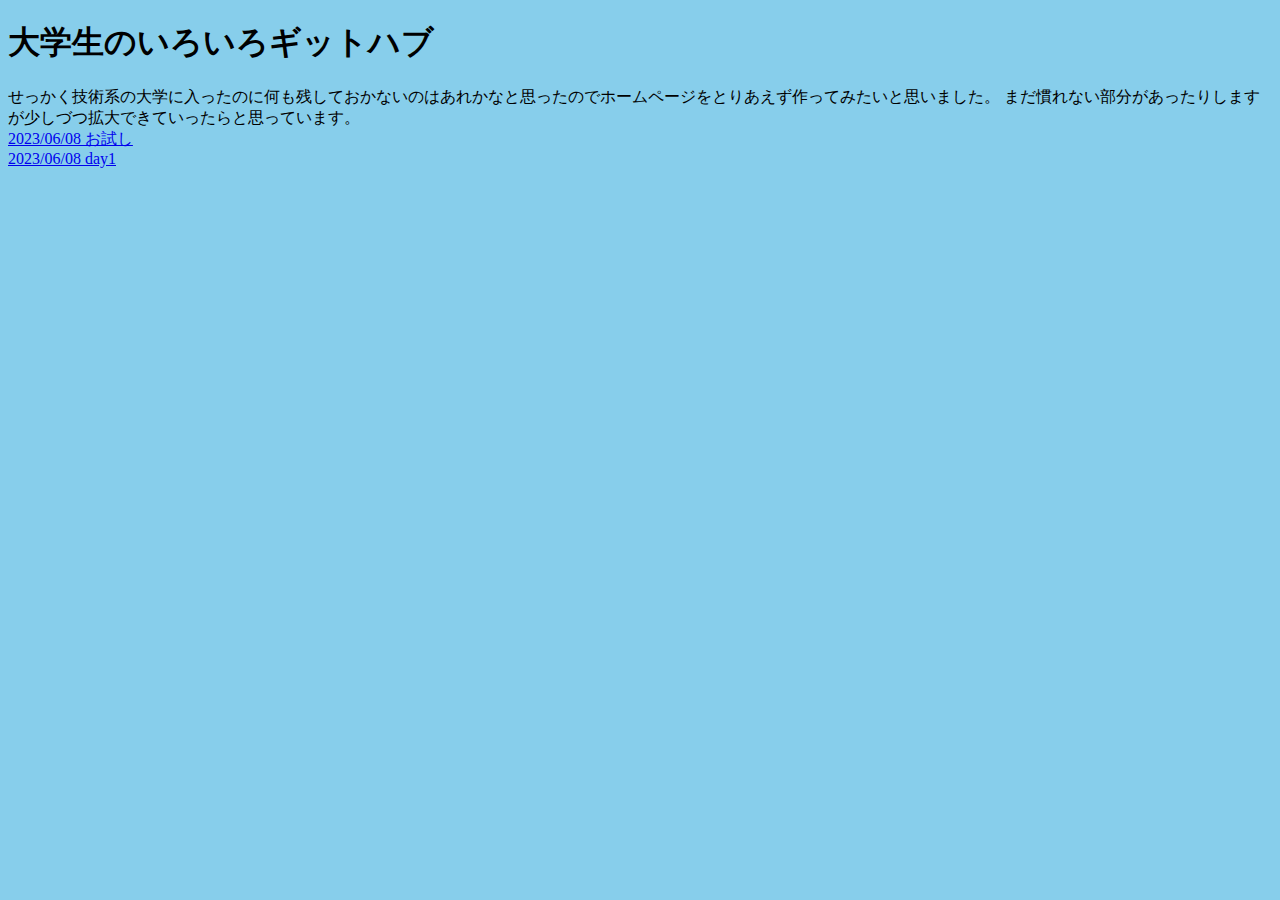
<file: index.html>
<!DOCTYPE html>
<html lang="ja">

<head>
    <meta charset="utf-8">
    <title>大学生のいろいろギットハブ</title>
    <link rel="stylesheet" type="text/css" href = "homepage.css">
</head>

<body>
    <h1 id = "title">大学生のいろいろギットハブ</h1>
    <div>
        <a>せっかく技術系の大学に入ったのに何も残しておかないのはあれかなと思ったのでホームページをとりあえず作ってみたいと思いました。
            まだ慣れない部分があったりしますが少しづつ拡大できていったらと思っています。
        </a>


    </div>
    <div>
        <a  href="templete.html">
            2023/06/08 お試し
        </a>
    </div>
    <div>
        <a  href="day1.html">
            2023/06/08 day1
        </a>
    </div>
    <script>

    </script>
</body>
</file>
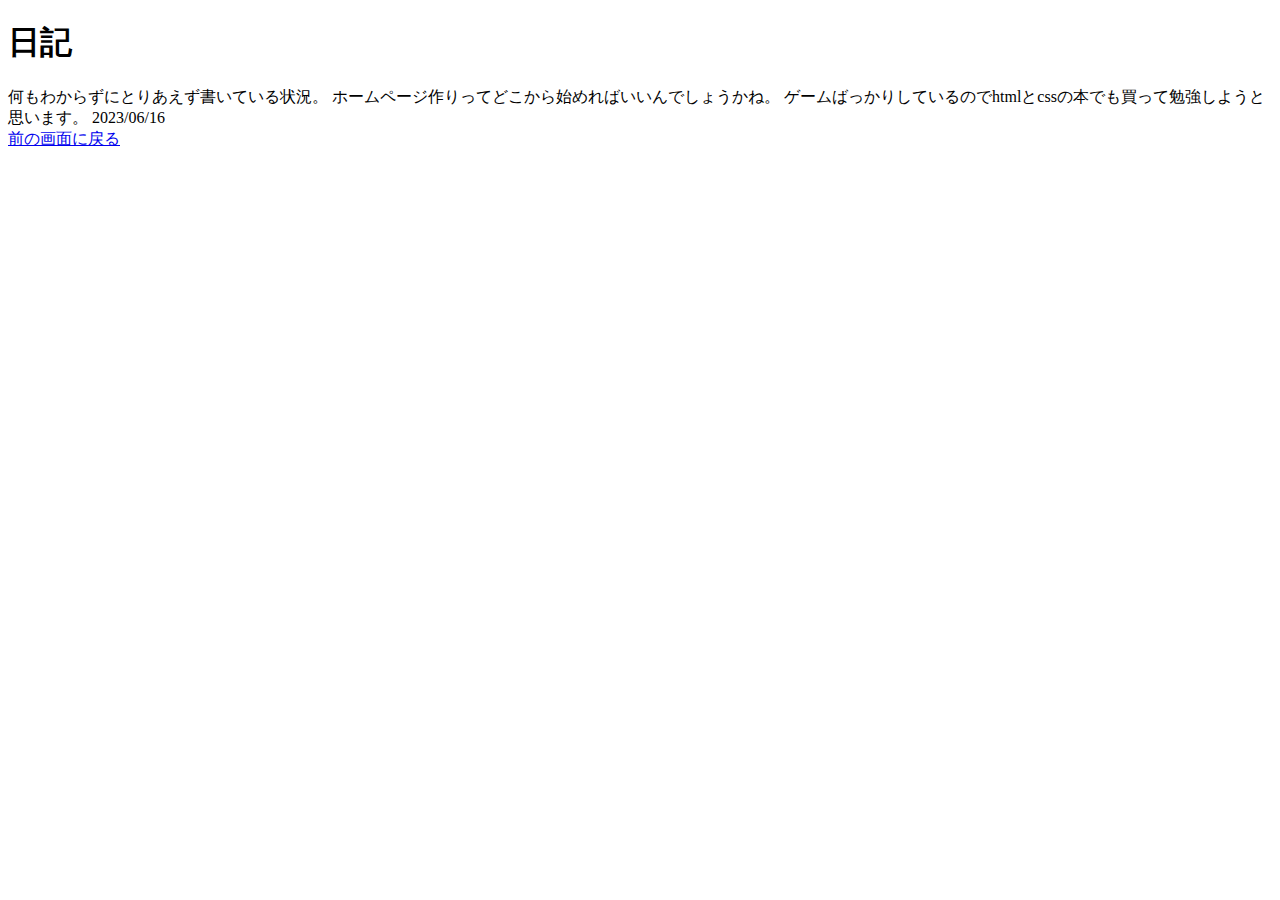
<file: day1.html>
<!DOCTYPE html>
<html lang="ja">

<head>
    <meta charset="utf-8">
    <title>第n回</title>
</head>

<body>
    <h1>日記</h1>
    <div>
        <a>
            何もわからずにとりあえず書いている状況。
            ホームページ作りってどこから始めればいいんでしょうかね。
            ゲームばっかりしているのでhtmlとcssの本でも買って勉強しようと思います。

            2023/06/16
        </a>


    </div>
    <div>
        <a  href ="index.html">
            前の画面に戻る
        </a>
    </div>
    <script>

    </script>
</body>
</file>
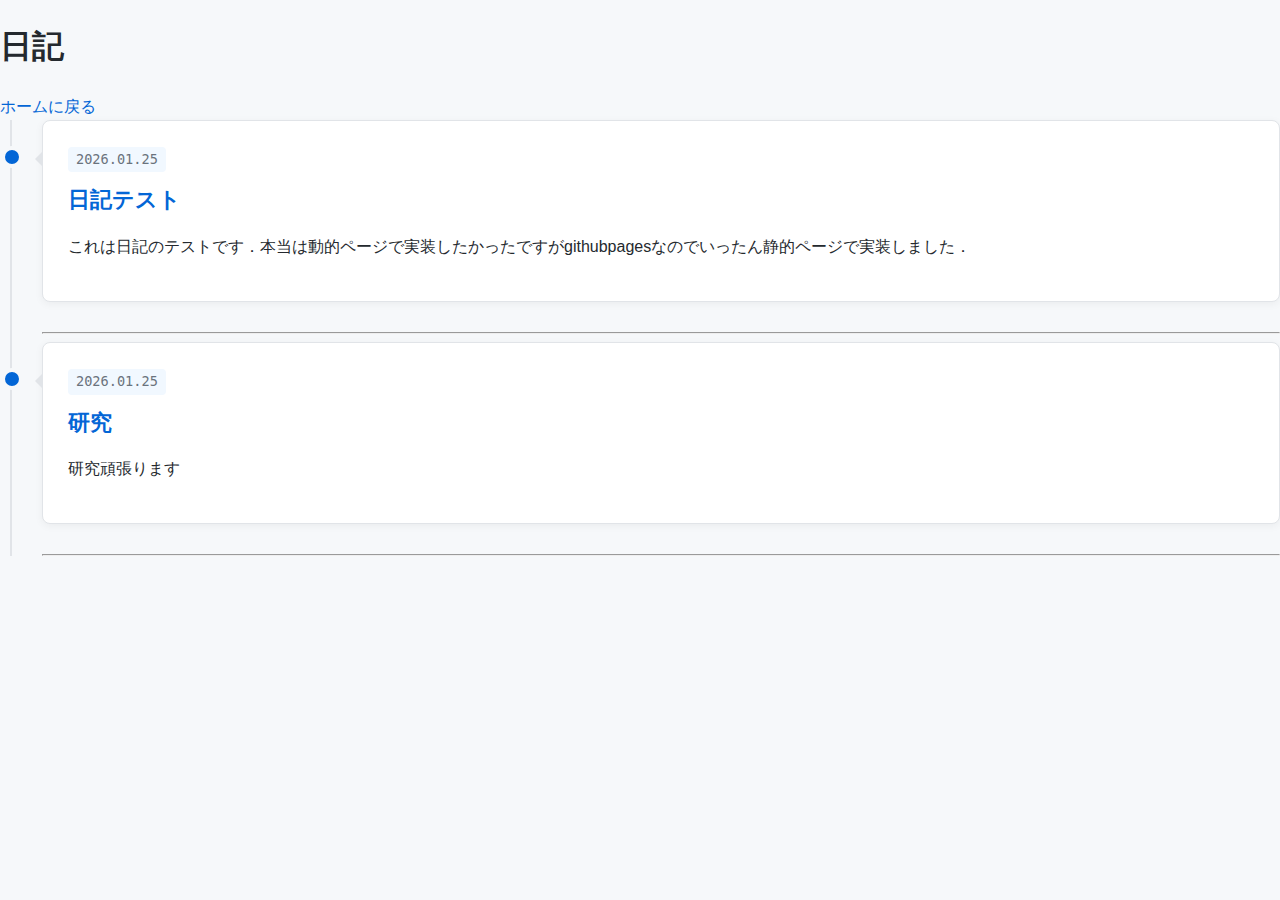
<file: diary.html>
<!DOCTYPE html>
<html lang="ja">
<head>
    <meta charset="UTF-8">
    <title>diary</title>
    <link rel="stylesheet" href="css/style.css">
</head>
<body>
    <h1>日記</h1>
    <a href="index.html">ホームに戻る</a>

    <div id="diary-list"></div>
    <script src="js/posts.js"></script>
    <script src="js/main.js"></script>
</body>
</html>
</file>
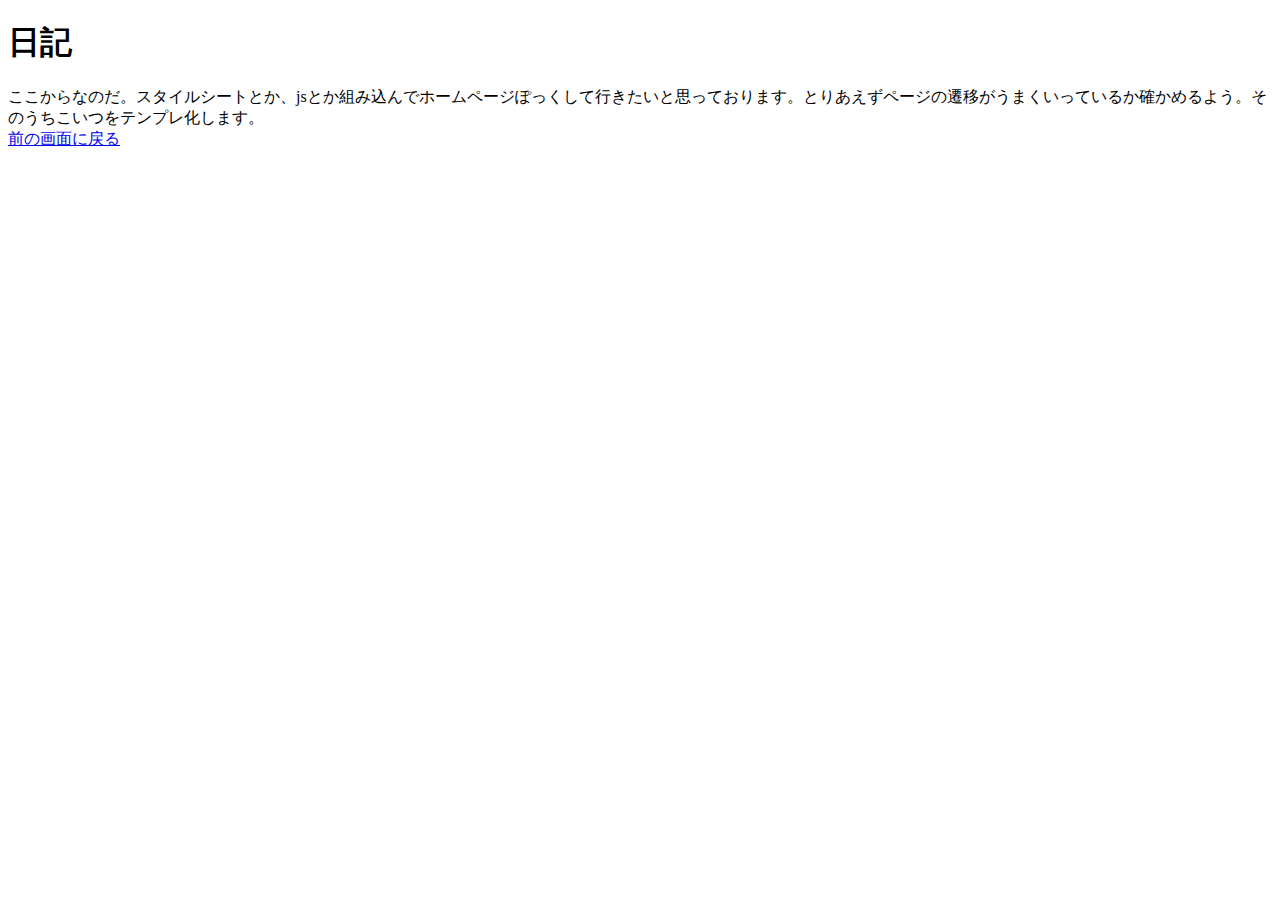
<file: templete.html>
<!DOCTYPE html>
<html lang="ja">

<head>
    <meta charset="utf-8">
    <title>第n回</title>
</head>

<body>
    <h1>日記</h1>
    <div>
        <a>ここからなのだ。スタイルシートとか、jsとか組み込んでホームページぽっくして行きたいと思っております。とりあえずページの遷移がうまくいっているか確かめるよう。そのうちこいつをテンプレ化します。
        </a>


    </div>
    <div>
        <a  href ="index.html">
            前の画面に戻る
        </a>
    </div>
    <script>

    </script>
</body>
</file>
<file: homepage.css>
id{
    color:aqua;
    font-size : 30px;
    font-weight : bold;
}

body{
    background-color: skyblue;
}
</file>
<file: css/style.css>
/* --- 1. ベース設定（全体を綺麗にする） --- */
:root {
    --primary-color: #0366d6; /* GitHubブルー */
    --text-color: #24292e;
    --bg-color: #f6f8fa;      /* 薄いグレーの背景 */
    --card-bg: #ffffff;
}

body {
    font-family: "Helvetica Neue", Arial, sans-serif;
    line-height: 1.6;
    color: var(--text-color);
    background-color: var(--bg-color); /* 背景色をつける */
    margin: 0;
    padding: 0;
}

a {
    text-decoration: none;
    color: var(--primary-color);
    transition: 0.3s;
}

/* --- 2. レイアウト（中央寄せの魔法） --- */
.container {
    max-width: 800px;  /* 幅を800pxに制限 */
    margin: 0 auto;    /* 左右を自動で空けて中央へ */
    padding: 0 20px;
}

/* --- 3. ヘッダー（黒帯で引き締める） --- */
header {
    background-color: #24292e;
    color: white;
    padding: 20px 0;
    margin-bottom: 40px;
    box-shadow: 0 2px 5px rgba(0,0,0,0.1);
}

.header-content {
    display: flex;
    justify-content: space-between; /* タイトルとリンクを左右に離す */
    align-items: center;
}

header h1 a {
    color: white;
    font-size: 1.5rem;
    font-weight: bold;
}

.subtitle {
    font-size: 0.9rem;
    color: #a0a0a0;
    margin: 0 0 0 15px;
}

/* ホームに戻るボタンのデザイン */
.social-links a {
    color: white;
    border: 1px solid rgba(255,255,255,0.3);
    padding: 5px 15px;
    border-radius: 4px;
    font-size: 0.9rem;
}
.social-links a:hover {
    background: rgba(255,255,255,0.2);
}

/* --- 4. 日記エリア（タイムライン × カード） --- */
.section-title {
    border-bottom: 2px solid #e1e4e8;
    padding-bottom: 10px;
    margin-bottom: 30px;
    font-size: 1.8rem;
}

/* タイムラインの線 */
#diary-list {
    position: relative;
    padding-left: 30px; /* 左側にスペース確保 */
    border-left: 2px solid #e1e4e8; /* 縦線 */
    margin-left: 10px;
}

/* 個々の日記エントリー */
.diary-entry {
    position: relative;
    background: white;       /* 白いカードにする */
    border: 1px solid #e1e4e8;
    border-radius: 8px;      /* 角丸 */
    padding: 25px;           /* 内側の余白 */
    margin-bottom: 30px;     /* 次の記事との間隔 */
    box-shadow: 0 2px 8px rgba(0,0,0,0.05); /* うっすら影 */
}

/* タイムラインの「青い点」 */
.diary-entry::before {
    content: '';
    position: absolute;
    left: -42px; /* 線の上の位置調整 */
    top: 25px;   /* 上からの位置 */
    width: 14px;
    height: 14px;
    background: var(--primary-color);
    border-radius: 50%;
    border: 4px solid #f6f8fa; /* 背景色と同じフチで線を切る */
}

/* 三角形の吹き出し（オプション：カードの左につく矢印） */
.diary-entry::after {
    content: '';
    position: absolute;
    left: -8px;
    top: 30px;
    width: 0;
    height: 0;
    border-top: 8px solid transparent;
    border-bottom: 8px solid transparent;
    border-right: 8px solid #e1e4e8; /* 枠線と同じ色 */
}

.diary-date {
    font-size: 0.85rem;
    color: #6a737d;
    font-family: monospace;
    background-color: #f1f8ff;
    display: inline-block;
    padding: 2px 8px;
    border-radius: 4px;
    margin-bottom: 10px;
}

.diary-title {
    margin: 0 0 15px 0;
    font-size: 1.4rem;
    color: var(--primary-color);
}

.diary-body {
    color: #444;
    line-height: 1.8;
}

/* --- フッター --- */
footer {
    text-align: center;
    padding: 40px;
    color: #888;
    font-size: 0.9rem;
}

/* --- トップページ用の調整 --- */
.project-card {
    background: white;
    padding: 20px;
    border-radius: 8px;
    border: 1px solid #e1e4e8;
    margin-bottom: 20px;
    transition: border-color 0.2s ease, box-shadow 0.2s ease, transform 0.2s ease;
}

.js .project-card {
    cursor: pointer;
}

.js .project-card:hover {
    transform: translateY(-2px);
    box-shadow: 0 6px 14px rgba(0,0,0,0.08);
    border-color: #d0d7de;
}

.project-card:focus-visible {
    outline: 2px solid var(--primary-color);
    outline-offset: 3px;
}

.project-summary {
    margin: 10px 0 0;
}

.project-details {
    margin-top: 14px;
}

.project-points {
    margin: 12px 0 0 18px;
    padding: 0;
    color: #444;
}

.project-points li {
    margin-bottom: 6px;
}

.project-media {
    margin-top: 14px;
    display: flex;
    flex-direction: column;
    align-items: center;
    gap: 10px;
}

.video-switch,
.image-switch {
    display: flex;
    flex-wrap: wrap;
    justify-content: center;
    gap: 8px;
}

.video-tab,
.image-tab {
    border: 1px solid #e1e4e8;
    background: #f6f8fa;
    color: #24292e;
    padding: 6px 14px;
    border-radius: 999px;
    font-size: 0.85rem;
    font-weight: 600;
    cursor: pointer;
    transition: border-color 0.2s ease, color 0.2s ease, background 0.2s ease;
}

.video-tab:hover,
.image-tab:hover {
    border-color: var(--primary-color);
    color: var(--primary-color);
}

.video-tab.is-active,
.image-tab.is-active {
    background: var(--primary-color);
    border-color: var(--primary-color);
    color: #ffffff;
}

.video-tab:focus-visible,
.image-tab:focus-visible {
    outline: 2px solid var(--primary-color);
    outline-offset: 2px;
}

.project-video {
    display: block;
    width: 100%;
    max-width: 640px;
    border-radius: 8px;
    border: 1px solid #e1e4e8;
    background: #000000;
}

.project-image {
    display: block;
    width: 100%;
    max-width: 640px;
    border-radius: 8px;
    border: 1px solid #e1e4e8;
    background: #ffffff;
}

.project-figure {
    margin: 0;
    width: 100%;
    display: flex;
    flex-direction: column;
    align-items: center;
    gap: 6px;
}

.media-caption {
    font-size: 0.85rem;
    color: #6a737d;
    text-align: center;
}

.details-hint {
    display: none;
    font-size: 0.85rem;
    color: #6a737d;
    margin-top: 12px;
}

.js .details-hint {
    display: block;
}

.js .project-details {
    max-height: 0;
    opacity: 0;
    overflow: hidden;
    margin-top: 0;
    transition: max-height 0.3s ease, opacity 0.2s ease, margin-top 0.2s ease;
}

.js .project-card.is-open {
    border-color: var(--primary-color);
    box-shadow: 0 10px 20px rgba(3, 102, 214, 0.15);
}

.js .project-card.is-open .project-details {
    max-height: 600px;
    opacity: 1;
    margin-top: 14px;
}

.js .project-card.is-open .details-hint {
    color: #9da3ad;
}

#skills {
    display: flex;
    flex-wrap: wrap;
    gap: 20px;
}

#skills .section-title {
    width: 100%;
    margin-bottom: 10px;
}

.skill-group {
    background: #ffffff;
    flex: 1 1 300px;
    padding: 30px;
    border-radius: 12px;
    border: 1px solid #e1e4e8;
    box-shadow: 0 4px 6px rgba(0,0,0,0.02);
    transition: transform 0.3s ease, box-shadow 0.3s ease, border-color 0.3s;
}

.skill-group:hover {
    transform: translateY(-5px);
    box-shadow: 0 10px 20px rgba(0,0,0,0.08);
    border-color: var(--primary-color);
}

.skill-group h3 {
    margin-top: 0;
    font-size: 1.1rem;
    color: #586069;
    display: flex;
    align-items: center;
    gap: 10px;
    margin-bottom: 20px;
    border-bottom: 2px solid #f6f8fa;
    padding-bottom: 10px;
}

.skill-group h3::before {
    content: '';
    display: block;
    width: 4px;
    height: 1.2em;
    background: var(--primary-color);
    border-radius: 2px;
}

.tags {
    display: flex;
    flex-wrap: wrap;
    gap: 10px;
}

.tags span {
    display: inline-block;
    background-color: #f6f8fa;
    color: #24292e;
    padding: 8px 16px;
    border-radius: 50px;
    font-size: 0.9rem;
    font-weight: 600;
    border: 1px solid #e1e4e8;
    transition: all 0.2s ease;
    cursor: default;
}

.tags span:hover {
    background-color: var(--primary-color);
    color: #ffffff;
    border-color: var(--primary-color);
    transform: scale(1.05);
    box-shadow: 0 4px 10px rgba(3, 102, 214, 0.3);
}
</file>
